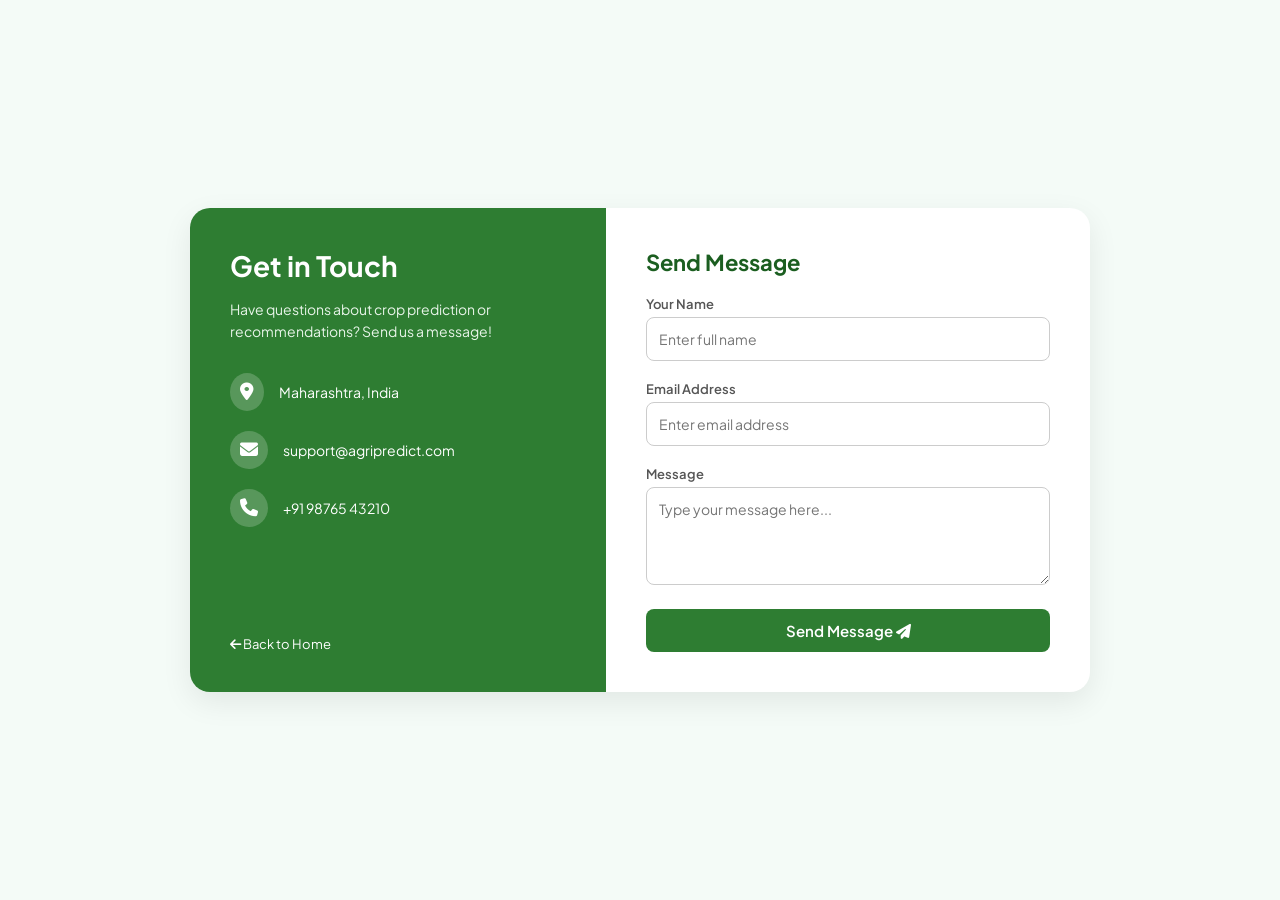
<file: contact.html>
<!DOCTYPE html>
<html lang="mr">
<head>
    <meta charset="UTF-8">
    <meta name="viewport" content="width=device-width, initial-scale=1.0">
    <title>Contact Us - AgriPredict</title>
    <link href="https://fonts.googleapis.com/css2?family=Plus+Jakarta+Sans:wght@400;600;700&display=swap" rel="stylesheet">
    <link rel="stylesheet" href="https://cdnjs.cloudflare.com/ajax/libs/font-awesome/6.4.0/css/all.min.css">
    <style>
        * {
            margin: 0;
            padding: 0;
            box-sizing: border-box;
            font-family: 'Plus Jakarta Sans', sans-serif;
        }
        body {
            background-color: #f4fbf7;
            color: #333;
            min-height: 100vh;
            display: flex;
            align-items: center;
            justify-content: center;
            padding: 20px;
        }
        .contact-container {
            background: #ffffff;
            width: 100%;
            max-width: 900px;
            border-radius: 20px;
            box-shadow: 0 10px 30px rgba(0, 0, 0, 0.08);
            display: flex;
            flex-wrap: wrap;
            overflow: hidden;
        }
        .contact-info {
            background: #2e7d32;
            color: #ffffff;
            flex: 1;
            min-width: 300px;
            padding: 40px;
            display: flex;
            flex-direction: column;
            justify-content: space-between;
        }
        .contact-info h2 {
            font-size: 28px;
            margin-bottom: 15px;
        }
        .contact-info p {
            font-size: 14px;
            color: #e8f5e9;
            line-height: 1.6;
        }
        .info-list {
            list-style: none;
            margin: 30px 0;
        }
        .info-list li {
            display: flex;
            align-items: center;
            gap: 15px;
            margin-bottom: 20px;
            font-size: 14px;
        }
        .info-list i {
            font-size: 18px;
            background: rgba(255, 255, 255, 0.2);
            padding: 10px;
            border-radius: 50%;
        }
        .contact-form {
            flex: 1.2;
            min-width: 300px;
            padding: 40px;
        }
        .contact-form h3 {
            color: #1b5e20;
            font-size: 22px;
            margin-bottom: 20px;
        }
        .form-group {
            margin-bottom: 20px;
        }
        .form-group label {
            display: block;
            font-size: 13px;
            font-weight: 600;
            color: #555;
            margin-bottom: 5px;
        }
        .form-group input, 
        .form-group textarea {
            width: 100%;
            padding: 12px;
            border: 1px solid #ccc;
            border-radius: 8px;
            font-size: 14px;
            outline: none;
            transition: 0.3s;
        }
        .form-group input:focus, 
        .form-group textarea:focus {
            border-color: #2e7d32;
        }
        .btn-submit {
            width: 100%;
            padding: 12px;
            background: #2e7d32;
            color: white;
            border: none;
            border-radius: 8px;
            font-size: 15px;
            font-weight: 600;
            cursor: pointer;
            transition: 0.3s;
        }
        .btn-submit:hover {
            background: #1b5e20;
        }
        .back-link {
            display: inline-block;
            margin-top: 15px;
            color: #666;
            font-size: 13px;
            text-decoration: none;
        }
        .back-link:hover {
            color: #2e7d32;
        }
    </style>
</head>
<body>

    <div class="contact-container">
        <!-- डाव्या बाजूला संपर्क माहिती -->
        <div class="contact-info">
            <div>
                <h2>Get in Touch</h2>
                <p>Have questions about crop prediction or recommendations? Send us a message!</p>
                
                <ul class="info-list">
                    <li>
                        <i class="fa-solid fa-location-dot"></i>
                        <span>Maharashtra, India</span>
                    </li>
                    <li>
                        <i class="fa-solid fa-envelope"></i>
                        <span>support@agripredict.com</span>
                    </li>
                    <li>
                        <i class="fa-solid fa-phone"></i>
                        <span>+91 98765 43210</span>
                    </li>
                </ul>
            </div>

            <a href="{{ url_for('home') }}" class="back-link" style="color: #fff;"><i class="fa-solid fa-arrow-left"></i> Back to Home</a>
        </div>

        <!-- उजव्या बाजूला संपर्क फॉर्म -->
        <div class="contact-form">
            <h3>Send Message</h3>
            <form action="#" method="POST">
                <div class="form-group">
                    <label>Your Name</label>
                    <input type="text" name="name" placeholder="Enter full name" required>
                </div>
                <div class="form-group">
                    <label>Email Address</label>
                    <input type="email" name="email" placeholder="Enter email address" required>
                </div>
                <div class="form-group">
                    <label>Message</label>
                    <textarea name="message" rows="4" placeholder="Type your message here..." required></textarea>
                </div>
                <button type="submit" class="btn-submit">Send Message <i class="fa-solid fa-paper-plane"></i></button>
            </form>
        </div>
    </div>

</body>
</html>
</file>
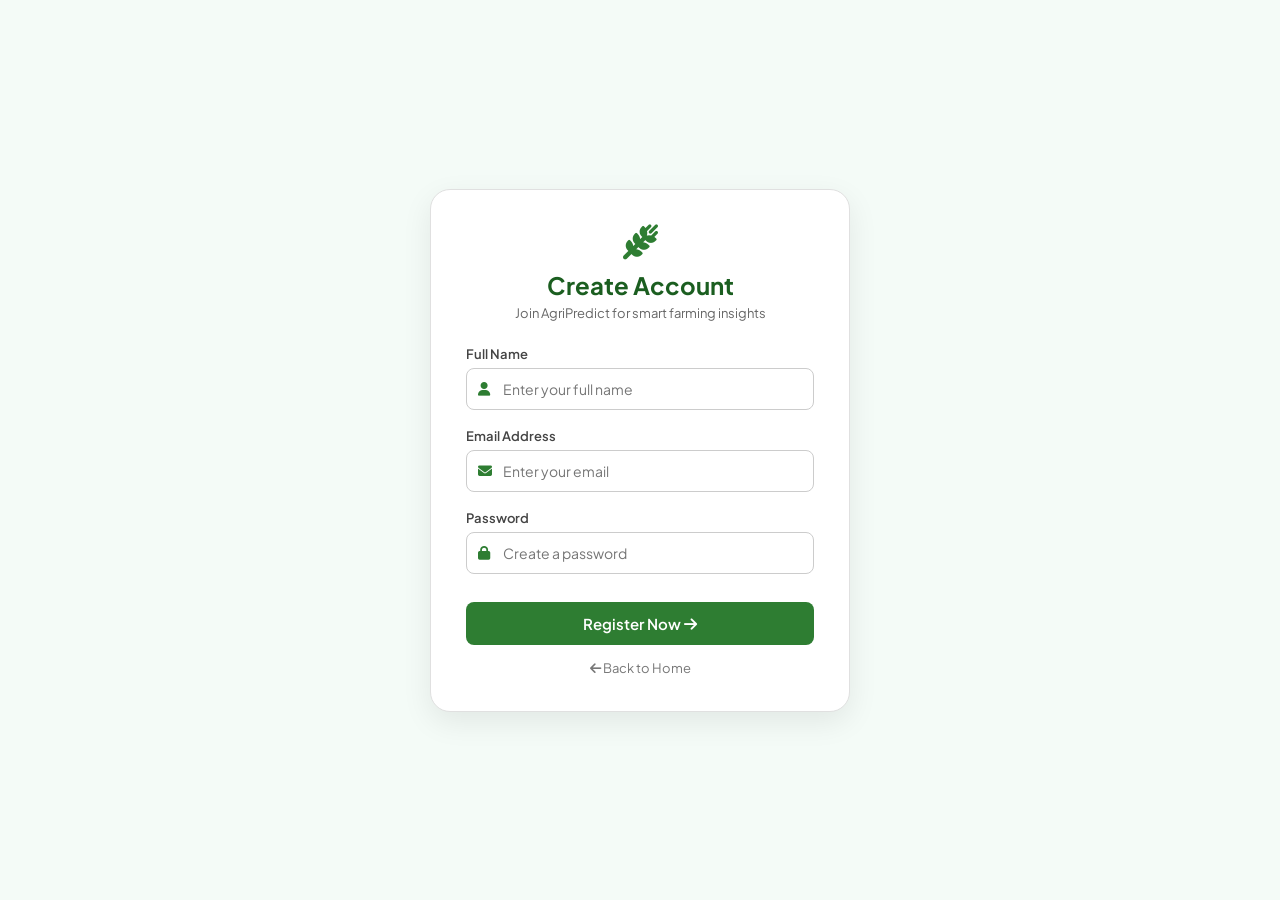
<file: register.html>
<!DOCTYPE html>
<html lang="mr">
<head>
    <meta charset="UTF-8">
    <meta name="viewport" content="width=device-width, initial-scale=1.0">
    <title>Register - AgriPredict</title>
    <link href="https://fonts.googleapis.com/css2?family=Plus+Jakarta+Sans:wght@400;600;700&display=swap" rel="stylesheet">
    <link rel="stylesheet" href="https://cdnjs.cloudflare.com/ajax/libs/font-awesome/6.4.0/css/all.min.css">
    <style>
        * {
            margin: 0;
            padding: 0;
            box-sizing: border-box;
            font-family: 'Plus Jakarta Sans', sans-serif;
        }
        body {
            background-color: #f4fbf7;
            color: #333;
            min-height: 100vh;
            display: flex;
            align-items: center;
            justify-content: center;
            padding: 20px;
        }
        .register-card {
            background: #ffffff;
            width: 100%;
            max-width: 420px;
            padding: 35px;
            border-radius: 20px;
            box-shadow: 0 10px 30px rgba(0, 0, 0, 0.08);
            border: 1px solid #e0e0e0;
        }
        .header {
            text-align: center;
            margin-bottom: 25px;
        }
        .header i {
            font-size: 35px;
            color: #2e7d32;
            margin-bottom: 10px;
        }
        .header h2 {
            color: #1b5e20;
            font-size: 24px;
        }
        .header p {
            font-size: 13px;
            color: #666;
            margin-top: 5px;
        }
        .form-group {
            margin-bottom: 18px;
        }
        .form-group label {
            display: block;
            font-size: 13px;
            font-weight: 600;
            color: #444;
            margin-bottom: 6px;
        }
        .input-box {
            position: relative;
            display: flex;
            align-items: center;
        }
        .input-box i {
            position: absolute;
            left: 12px;
            color: #2e7d32;
            font-size: 14px;
        }
        .input-box input {
            width: 100%;
            padding: 11px 11px 11px 36px;
            border: 1px solid #ccc;
            border-radius: 8px;
            font-size: 14px;
            outline: none;
            transition: 0.3s;
        }
        .input-box input:focus {
            border-color: #2e7d32;
        }
        .btn-submit {
            width: 100%;
            padding: 12px;
            background: #2e7d32;
            color: white;
            border: none;
            border-radius: 8px;
            font-size: 15px;
            font-weight: 600;
            cursor: pointer;
            transition: 0.3s;
            margin-top: 10px;
        }
        .btn-submit:hover {
            background: #1b5e20;
        }
        .footer-links {
            text-align: center;
            margin-top: 20px;
            font-size: 13px;
            color: #666;
        }
        .footer-links a {
            color: #2e7d32;
            text-decoration: none;
            font-weight: 600;
        }
        .back-home {
            display: block;
            text-align: center;
            margin-top: 15px;
            font-size: 13px;
            color: #777;
            text-decoration: none;
        }
        .back-home:hover {
            color: #2e7d32;
        }
    </style>
</head>
<body>

    <div class="register-card">
        <div class="header">
            <i class="fa-solid fa-wheat-awn"></i>
            <h2>Create Account</h2>
            <p>Join AgriPredict for smart farming insights</p>
        </div>

        <form action="/register" method="POST">
            <div class="form-group">
                <label>Full Name</label>
                <div class="input-box">
                    <i class="fa-solid fa-user"></i>
                    <input type="text" name="name" placeholder="Enter your full name" required>
                </div>
            </div>

            <div class="form-group">
                <label>Email Address</label>
                <div class="input-box">
                    <i class="fa-solid fa-envelope"></i>
                    <input type="email" name="email" placeholder="Enter your email" required>
                </div>
            </div>

            <div class="form-group">
                <label>Password</label>
                <div class="input-box">
                    <i class="fa-solid fa-lock"></i>
                    <input type="password" name="password" placeholder="Create a password" required>
                </div>
            </div>

            <button type="submit" class="btn-submit">Register Now <i class="fa-solid fa-arrow-right"></i></button>
        </form>

        <a href="{{ url_for('home') }}" class="back-home"><i class="fa-solid fa-arrow-left"></i> Back to Home</a>
    </div>

</body>
</html>
</file>
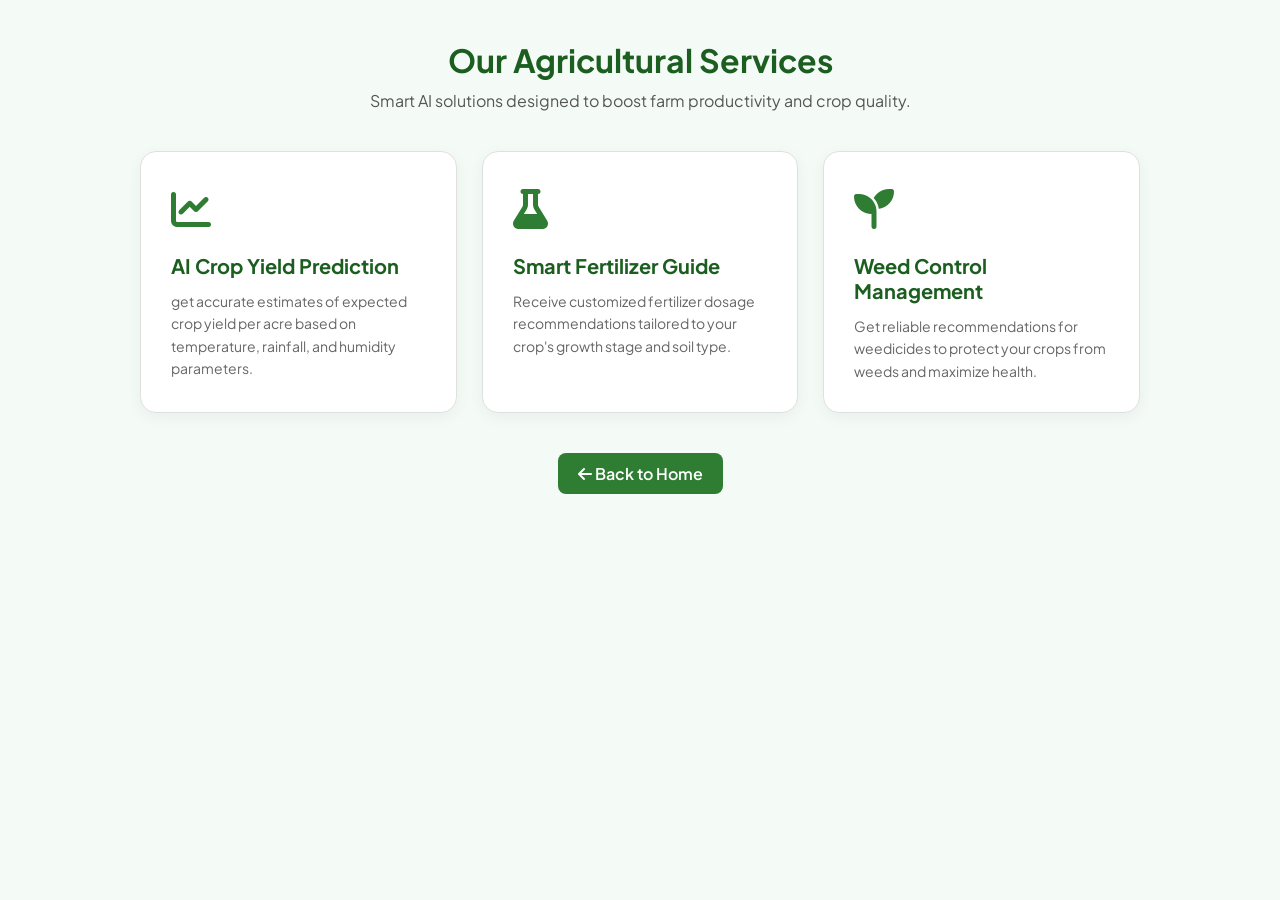
<file: services.html>
<!DOCTYPE html>
<html lang="mr">
<head>
    <meta charset="UTF-8">
    <meta name="viewport" content="width=device-width, initial-scale=1.0">
    <title>Services - AgriPredict</title>
    <link href="https://fonts.googleapis.com/css2?family=Plus+Jakarta+Sans:wght@400;600;700&display=swap" rel="stylesheet">
    <link rel="stylesheet" href="https://cdnjs.cloudflare.com/ajax/libs/font-awesome/6.4.0/css/all.min.css">
    <style>
        * {
            margin: 0;
            padding: 0;
            box-sizing: border-box;
            font-family: 'Plus Jakarta Sans', sans-serif;
        }
        body {
            background-color: #f4fbf7;
            color: #333;
            padding: 40px 20px;
        }
        .container {
            max-width: 1000px;
            margin: 0 auto;
        }
        .header {
            text-align: center;
            margin-bottom: 40px;
        }
        .header h1 {
            color: #1b5e20;
            font-size: 32px;
            margin-bottom: 10px;
        }
        .header p {
            color: #555;
            font-size: 16px;
        }
        .services-grid {
            display: grid;
            grid-template-columns: repeat(auto-fit, minmax(280px, 1fr));
            gap: 25px;
        }
        .service-card {
            background: #ffffff;
            border-radius: 16px;
            padding: 30px;
            box-shadow: 0 4px 15px rgba(0, 0, 0, 0.05);
            border: 1px solid #e0e0e0;
            transition: 0.3s;
        }
        .service-card:hover {
            transform: translateY(-5px);
            box-shadow: 0 8px 25px rgba(0, 0, 0, 0.1);
        }
        .icon {
            font-size: 40px;
            color: #2e7d32;
            margin-bottom: 20px;
        }
        .service-card h3 {
            color: #1b5e20;
            font-size: 20px;
            margin-bottom: 12px;
        }
        .service-card p {
            color: #666;
            font-size: 14px;
            line-height: 1.6;
        }
        .back-btn {
            display: inline-block;
            margin-top: 40px;
            padding: 10px 20px;
            background-color: #2e7d32;
            color: white;
            text-decoration: none;
            border-radius: 8px;
            font-weight: 600;
        }
        .back-btn:hover {
            background-color: #1b5e20;
        }
    </style>
</head>
<body>

    <div class="container">
        <div class="header">
            <h1>Our Agricultural Services</h1>
            <p>Smart AI solutions designed to boost farm productivity and crop quality.</p>
        </div>

        <div class="services-grid">
            <!-- Service 1 -->
            <div class="service-card">
                <div class="icon"><i class="fa-solid fa-chart-line"></i></div>
                <h3>AI Crop Yield Prediction</h3>
                <p> get accurate estimates of expected crop yield per acre based on temperature, rainfall, and humidity parameters.</p>
            </div>

            <!-- Service 2 -->
            <div class="service-card">
                <div class="icon"><i class="fa-solid fa-flask"></i></div>
                <h3>Smart Fertilizer Guide</h3>
                <p>Receive customized fertilizer dosage recommendations tailored to your crop's growth stage and soil type.</p>
            </div>

            <!-- Service 3 -->
            <div class="service-card">
                <div class="icon"><i class="fa-solid fa-seedling"></i></div>
                <h3>Weed Control Management</h3>
                <p>Get reliable recommendations for weedicides to protect your crops from weeds and maximize health.</p>
            </div>
        </div>

        <div style="text-align: center;">
            <a href="{{ url_for('home') }}" class="back-btn"><i class="fa-solid fa-arrow-left"></i> Back to Home</a>
        </div>
    </div>

</body>
</html>
</file>
